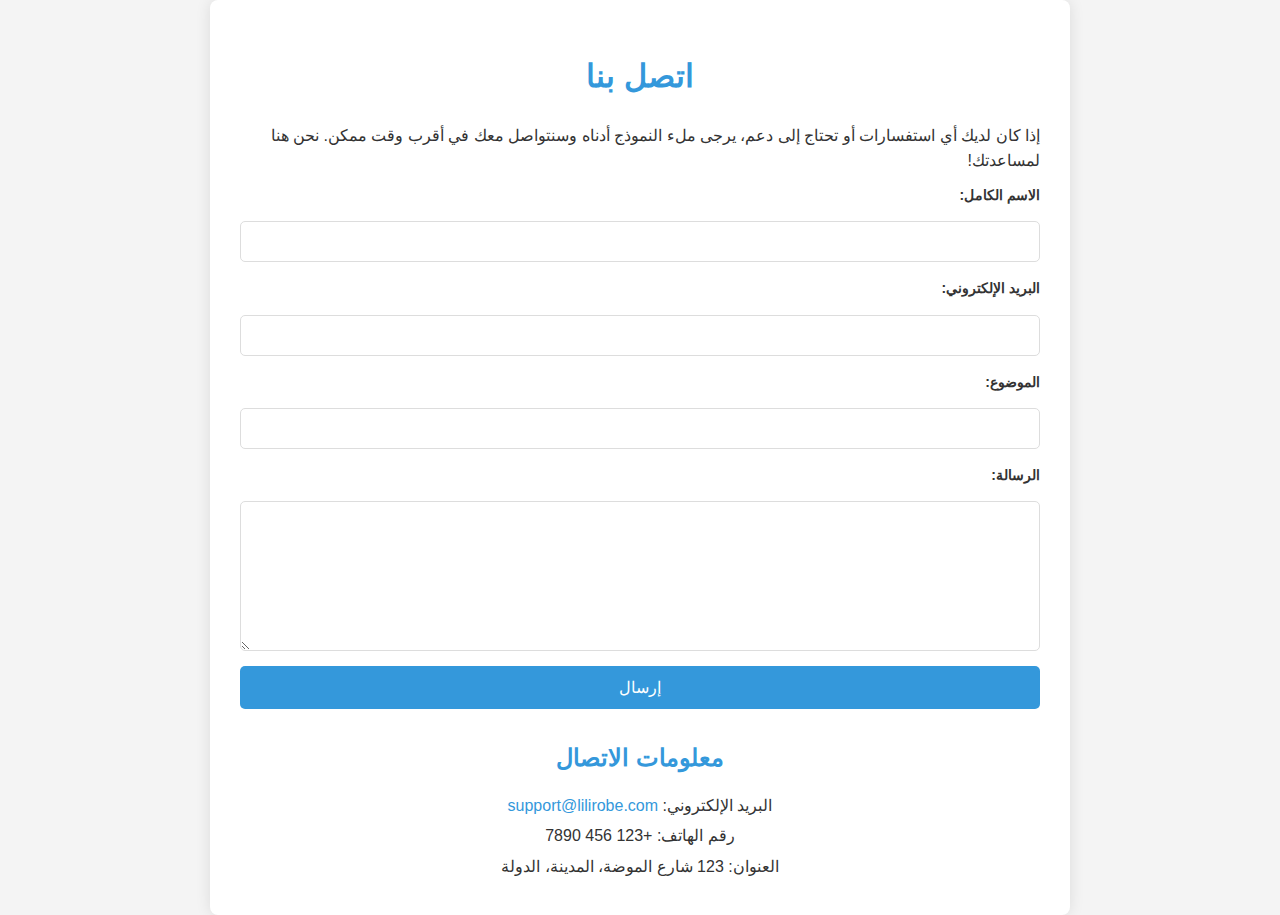
<file: contactus.html>
<!DOCTYPE html>
<html lang="ar" dir="rtl">
<head>
    <meta charset="UTF-8">
    <meta http-equiv="X-UA-Compatible" content="IE=edge">
    <meta name="viewport" content="width=device-width, initial-scale=1.0">
    <title>اتصل بنا - LILI ROBE</title>
    <style>
        body {
            font-family: Arial, sans-serif;
            line-height: 1.6;
            background-color: #f4f4f4;
            margin: 0;
            padding: 0;
            color: #333;
        }
        .container {
            width: 90%;
            max-width: 800px;
            margin: auto;
            padding: 30px;
            background: #fff;
            border-radius: 8px;
            box-shadow: 0 0 15px rgba(0,0,0,0.1);
        }
        h1 {
            color: #3498db;
            margin-bottom: 20px;
            text-align: center;
        }
        p {
            margin: 10px 0;
            font-size: 16px;
        }
        form {
            display: flex;
            flex-direction: column;
            gap: 15px;
        }
        label {
            font-weight: bold;
            font-size: 14px;
        }
        input, textarea {
            padding: 12px;
            border: 1px solid #ddd;
            border-radius: 5px;
            width: 100%;
            box-sizing: border-box;
        }
        textarea {
            resize: vertical;
            min-height: 150px;
        }
        button {
            padding: 12px 20px;
            background-color: #3498db;
            color: #fff;
            border: none;
            border-radius: 5px;
            font-size: 16px;
            cursor: pointer;
            transition: background-color 0.3s ease;
        }
        button:hover {
            background-color: #2980b9;
        }
        .contact-info {
            margin-top: 30px;
            text-align: center;
        }
        .contact-info h2 {
            color: #3498db;
            margin-bottom: 15px;
        }
        .contact-info p {
            margin: 5px 0;
            font-size: 16px;
        }
        .contact-info a {
            color: #3498db;
            text-decoration: none;
        }
        .contact-info a:hover {
            text-decoration: underline;
        }
    </style>
</head>
<body>
    <div class="container">
        <h1>اتصل بنا</h1>
        <p>إذا كان لديك أي استفسارات أو تحتاج إلى دعم، يرجى ملء النموذج أدناه وسنتواصل معك في أقرب وقت ممكن. نحن هنا لمساعدتك!</p>
        
        <form action="send_email.php" method="post">
            <label for="name">الاسم الكامل:</label>
            <input type="text" id="name" name="name" required>
            
            <label for="email">البريد الإلكتروني:</label>
            <input type="email" id="email" name="email" required>
            
            <label for="subject">الموضوع:</label>
            <input type="text" id="subject" name="subject" required>
            
            <label for="message">الرسالة:</label>
            <textarea id="message" name="message" required></textarea>
            
            <button type="submit">إرسال</button>
        </form>
        
        <div class="contact-info">
            <h2>معلومات الاتصال</h2>
            <p>البريد الإلكتروني: <a href="mailto:support@lilirobe.com">support@lilirobe.com</a></p>
            <p>رقم الهاتف: +123 456 7890</p>
            <p>العنوان: 123 شارع الموضة، المدينة، الدولة</p>
        </div>
    </div>
</body>
</html>
</file>
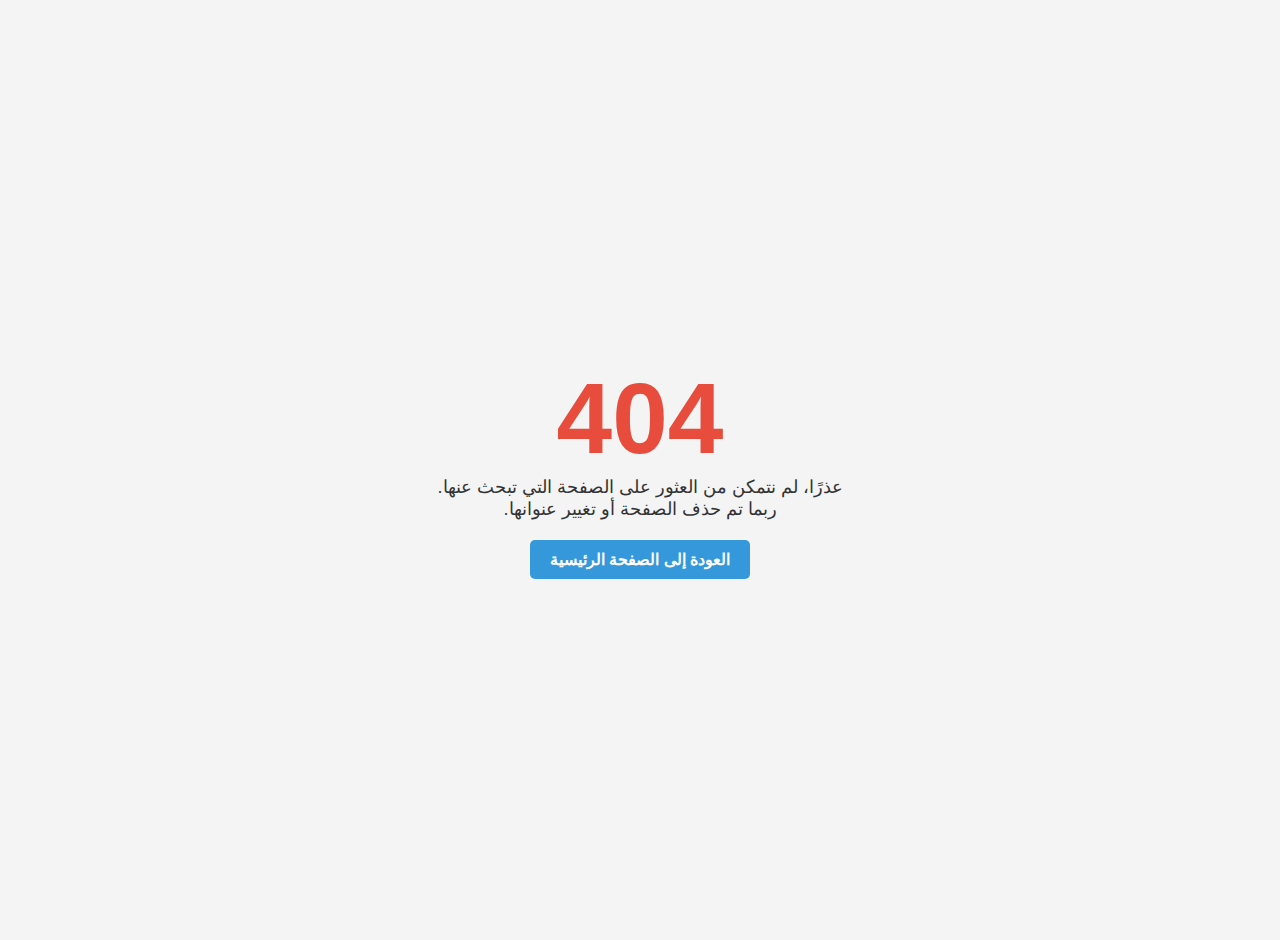
<file: page.html>
<!DOCTYPE html>
<html lang="ar" dir="rtl">
<head>
    <meta charset="UTF-8">
    <meta http-equiv="X-UA-Compatible" content="IE=edge">
    <meta name="viewport" content="width=device-width, initial-scale=1.0">
    <title>صفحة غير موجودة - 404</title>
    <style>
        body {
            font-family: Arial, sans-serif;
            text-align: center;
            background-color: #f4f4f4;
            color: #333;
            margin: 0;
            padding: 0;
        }
        .container {
            display: flex;
            flex-direction: column;
            justify-content: center;
            align-items: center;
            height: 100vh;
            padding: 20px;
        }
        h1 {
            font-size: 100px;
            margin: 0;
            color: #e74c3c;
        }
        p {
            font-size: 18px;
            margin: 0;
        }
        a {
            text-decoration: none;
            color: #3498db;
            font-weight: bold;
        }
        a:hover {
            text-decoration: underline;
        }
        .button {
            margin-top: 20px;
            padding: 10px 20px;
            background-color: #3498db;
            color: #fff;
            border: none;
            border-radius: 5px;
            font-size: 16px;
            cursor: pointer;
        }
        .button:hover {
            background-color: #2980b9;
        }
    </style>
</head>
<body>
    <div class="container">
        <h1>404</h1>
        <p>عذرًا، لم نتمكن من العثور على الصفحة التي تبحث عنها.</p>
        <p>ربما تم حذف الصفحة أو تغيير عنوانها.</p>
        <a href="index.html" class="button">العودة إلى الصفحة الرئيسية</a>
    </div>
</body>
</html>
</file>
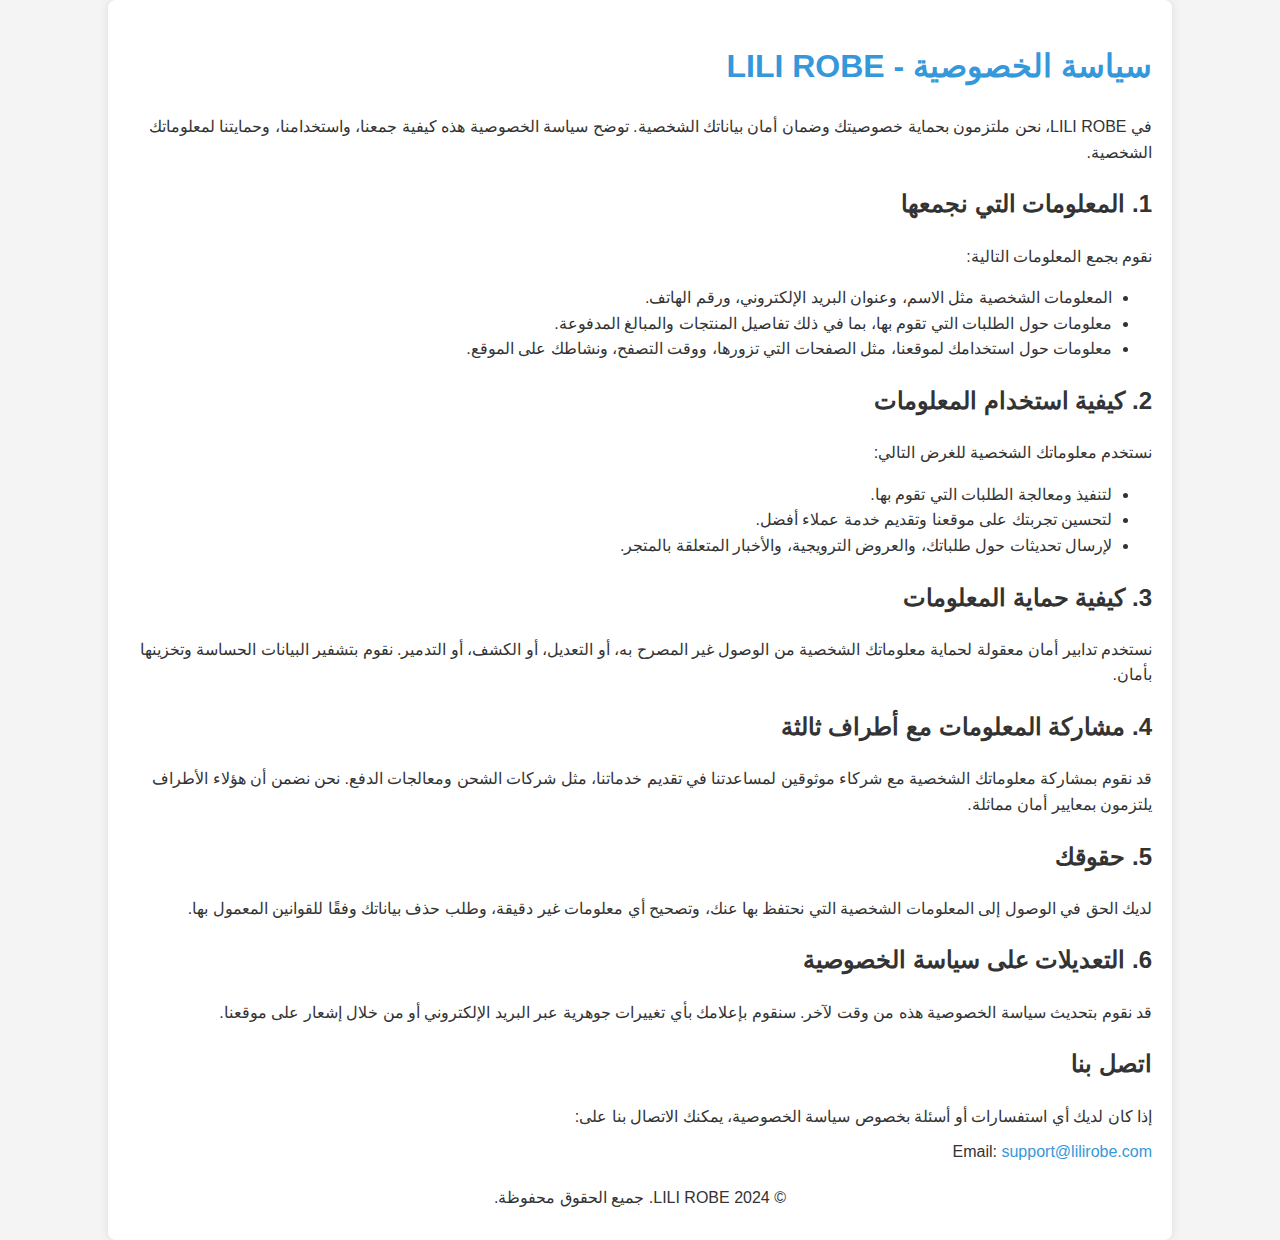
<file: privacy.html>
<!DOCTYPE html>
<html lang="ar" dir="rtl">
<head>
    <meta charset="UTF-8">
    <meta http-equiv="X-UA-Compatible" content="IE=edge">
    <meta name="viewport" content="width=device-width, initial-scale=1.0">
    <title>سياسة الخصوصية - LILI ROBE</title>
    <style>
        body {
            font-family: Arial, sans-serif;
            line-height: 1.6;
            background-color: #f4f4f4;
            margin: 0;
            padding: 0;
            color: #333;
        }
        .container {
            width: 80%;
            margin: auto;
            padding: 20px;
            background: #fff;
            border-radius: 8px;
            box-shadow: 0 0 10px rgba(0,0,0,0.1);
        }
        h1 {
            color: #3498db;
        }
        h2 {
            margin-top: 20px;
        }
        p {
            margin: 10px 0;
        }
        a {
            color: #3498db;
            text-decoration: none;
        }
        a:hover {
            text-decoration: underline;
        }
        .footer {
            text-align: center;
            margin-top: 20px;
        }
    </style>
</head>
<body>
    <div class="container">
        <h1>سياسة الخصوصية - LILI ROBE</h1>
        <p>في LILI ROBE، نحن ملتزمون بحماية خصوصيتك وضمان أمان بياناتك الشخصية. توضح سياسة الخصوصية هذه كيفية جمعنا، واستخدامنا، وحمايتنا لمعلوماتك الشخصية.</p>
        
        <h2>1. المعلومات التي نجمعها</h2>
        <p>نقوم بجمع المعلومات التالية:</p>
        <ul>
            <li>المعلومات الشخصية مثل الاسم، وعنوان البريد الإلكتروني، ورقم الهاتف.</li>
            <li>معلومات حول الطلبات التي تقوم بها، بما في ذلك تفاصيل المنتجات والمبالغ المدفوعة.</li>
            <li>معلومات حول استخدامك لموقعنا، مثل الصفحات التي تزورها، ووقت التصفح، ونشاطك على الموقع.</li>
        </ul>
        
        <h2>2. كيفية استخدام المعلومات</h2>
        <p>نستخدم معلوماتك الشخصية للغرض التالي:</p>
        <ul>
            <li>لتنفيذ ومعالجة الطلبات التي تقوم بها.</li>
            <li>لتحسين تجربتك على موقعنا وتقديم خدمة عملاء أفضل.</li>
            <li>لإرسال تحديثات حول طلباتك، والعروض الترويجية، والأخبار المتعلقة بالمتجر.</li>
        </ul>
        
        <h2>3. كيفية حماية المعلومات</h2>
        <p>نستخدم تدابير أمان معقولة لحماية معلوماتك الشخصية من الوصول غير المصرح به، أو التعديل، أو الكشف، أو التدمير. نقوم بتشفير البيانات الحساسة وتخزينها بأمان.</p>
        
        <h2>4. مشاركة المعلومات مع أطراف ثالثة</h2>
        <p>قد نقوم بمشاركة معلوماتك الشخصية مع شركاء موثوقين لمساعدتنا في تقديم خدماتنا، مثل شركات الشحن ومعالجات الدفع. نحن نضمن أن هؤلاء الأطراف يلتزمون بمعايير أمان مماثلة.</p>
        
        <h2>5. حقوقك</h2>
        <p>لديك الحق في الوصول إلى المعلومات الشخصية التي نحتفظ بها عنك، وتصحيح أي معلومات غير دقيقة، وطلب حذف بياناتك وفقًا للقوانين المعمول بها.</p>
        
        <h2>6. التعديلات على سياسة الخصوصية</h2>
        <p>قد نقوم بتحديث سياسة الخصوصية هذه من وقت لآخر. سنقوم بإعلامك بأي تغييرات جوهرية عبر البريد الإلكتروني أو من خلال إشعار على موقعنا.</p>
        
        <h2>اتصل بنا</h2>
        <p>إذا كان لديك أي استفسارات أو أسئلة بخصوص سياسة الخصوصية، يمكنك الاتصال بنا على:</p>
        <p>Email: <a href="mailto:support@lilirobe.com">support@lilirobe.com</a></p>
        
        <div class="footer">
            <p>&copy; 2024 LILI ROBE. جميع الحقوق محفوظة.</p>
        </div>
    </div>
</body>
</html>
</file>
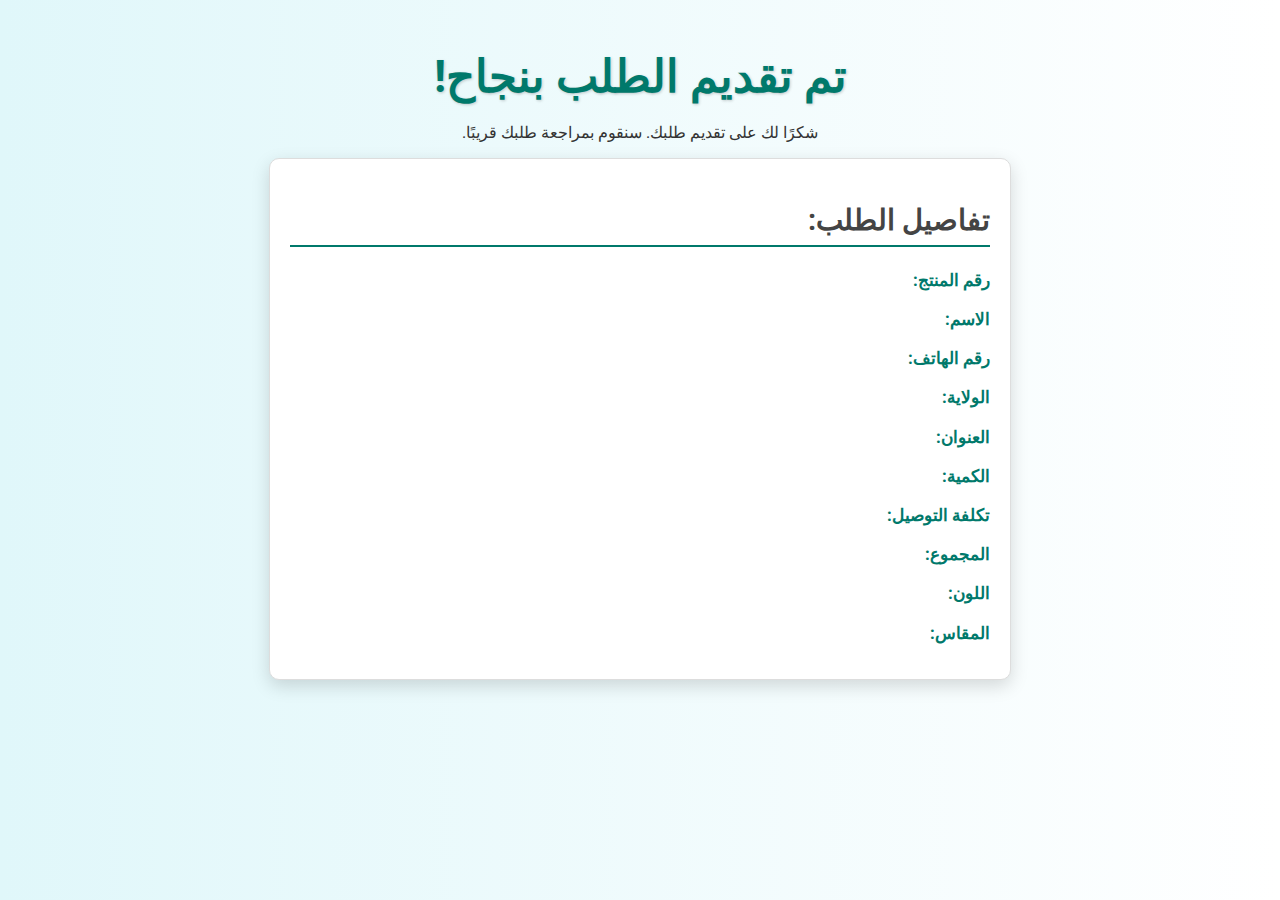
<file: success.html>
<!DOCTYPE html>
<html lang="ar" dir="rtl">

<head>
    <meta charset="UTF-8">
    <meta name="viewport" content="width=device-width, initial-scale=1.0">
    <title>نجاح الطلب</title>
    <link href="https://fonts.googleapis.com/css2?family=Roboto:wght@400;700&display=swap" rel="stylesheet">
    <style>
        body {
            font-family: 'Roboto', sans-serif;
            text-align: center;
            padding: 20px;
            background: linear-gradient(to right, #e0f7fa, #ffffff);
            margin: 0;
            color: #333;
        }

        h1 {
            color: #00796b;
            font-size: 2.8em;
            margin-bottom: 20px;
            text-shadow: 1px 1px 3px rgba(0, 0, 0, 0.2);
        }

        .store-name {
            font-size: 2em;
            color: #00796b;
            margin-bottom: 20px;
            font-weight: 700;
        }

        .details {
            text-align: right;
            margin: 0 auto;
            width: 90%;
            max-width: 700px;
            border: 1px solid #ddd;
            padding: 20px;
            border-radius: 10px;
            background-color: #ffffff;
            box-shadow: 0 6px 18px rgba(0, 0, 0, 0.15);
            transition: transform 0.3s ease, box-shadow 0.3s ease;
        }

        .details:hover {
            transform: scale(1.02);
            box-shadow: 0 10px 25px rgba(0, 0, 0, 0.2);
        }

        .details h2 {
            color: #444;
            border-bottom: 2px solid #00796b;
            padding-bottom: 8px;
            margin-bottom: 20px;
            font-size: 1.8em;
        }

        .details p {
            margin: 12px 0;
            font-size: 17px;
            line-height: 1.6;
        }

        strong {
            color: #00796b;
        }

       

     
    </style>
</head>

<body>
    <h1>تم تقديم الطلب بنجاح!</h1>
    <p>شكرًا لك على تقديم طلبك. سنقوم بمراجعة طلبك قريبًا.</p>

    <div class="details">
        <div class="store-name">
           
        </div>
        <h2>تفاصيل الطلب:</h2>
        <p><strong>رقم المنتج:</strong> <?= productId ?></p>
        <p><strong>الاسم:</strong> <?= name ?></p>
        <p><strong>رقم الهاتف:</strong> <?= phone ?></p>
        <p><strong>الولاية:</strong> <?= city ?></p>
        <p><strong>العنوان:</strong> <?= address ?></p>
        <p><strong>الكمية:</strong> <?= quantity ?></p>
        <p><strong>تكلفة التوصيل:</strong> <?= deliveryCost ?></p>
        <p><strong>المجموع:</strong> <?= total ?></p>
        <p><strong>اللون:</strong> <?= color ?></p>
        <p><strong>المقاس:</strong> <?= size ?></p>

       
    </div>
</body>

</html>
</file>
